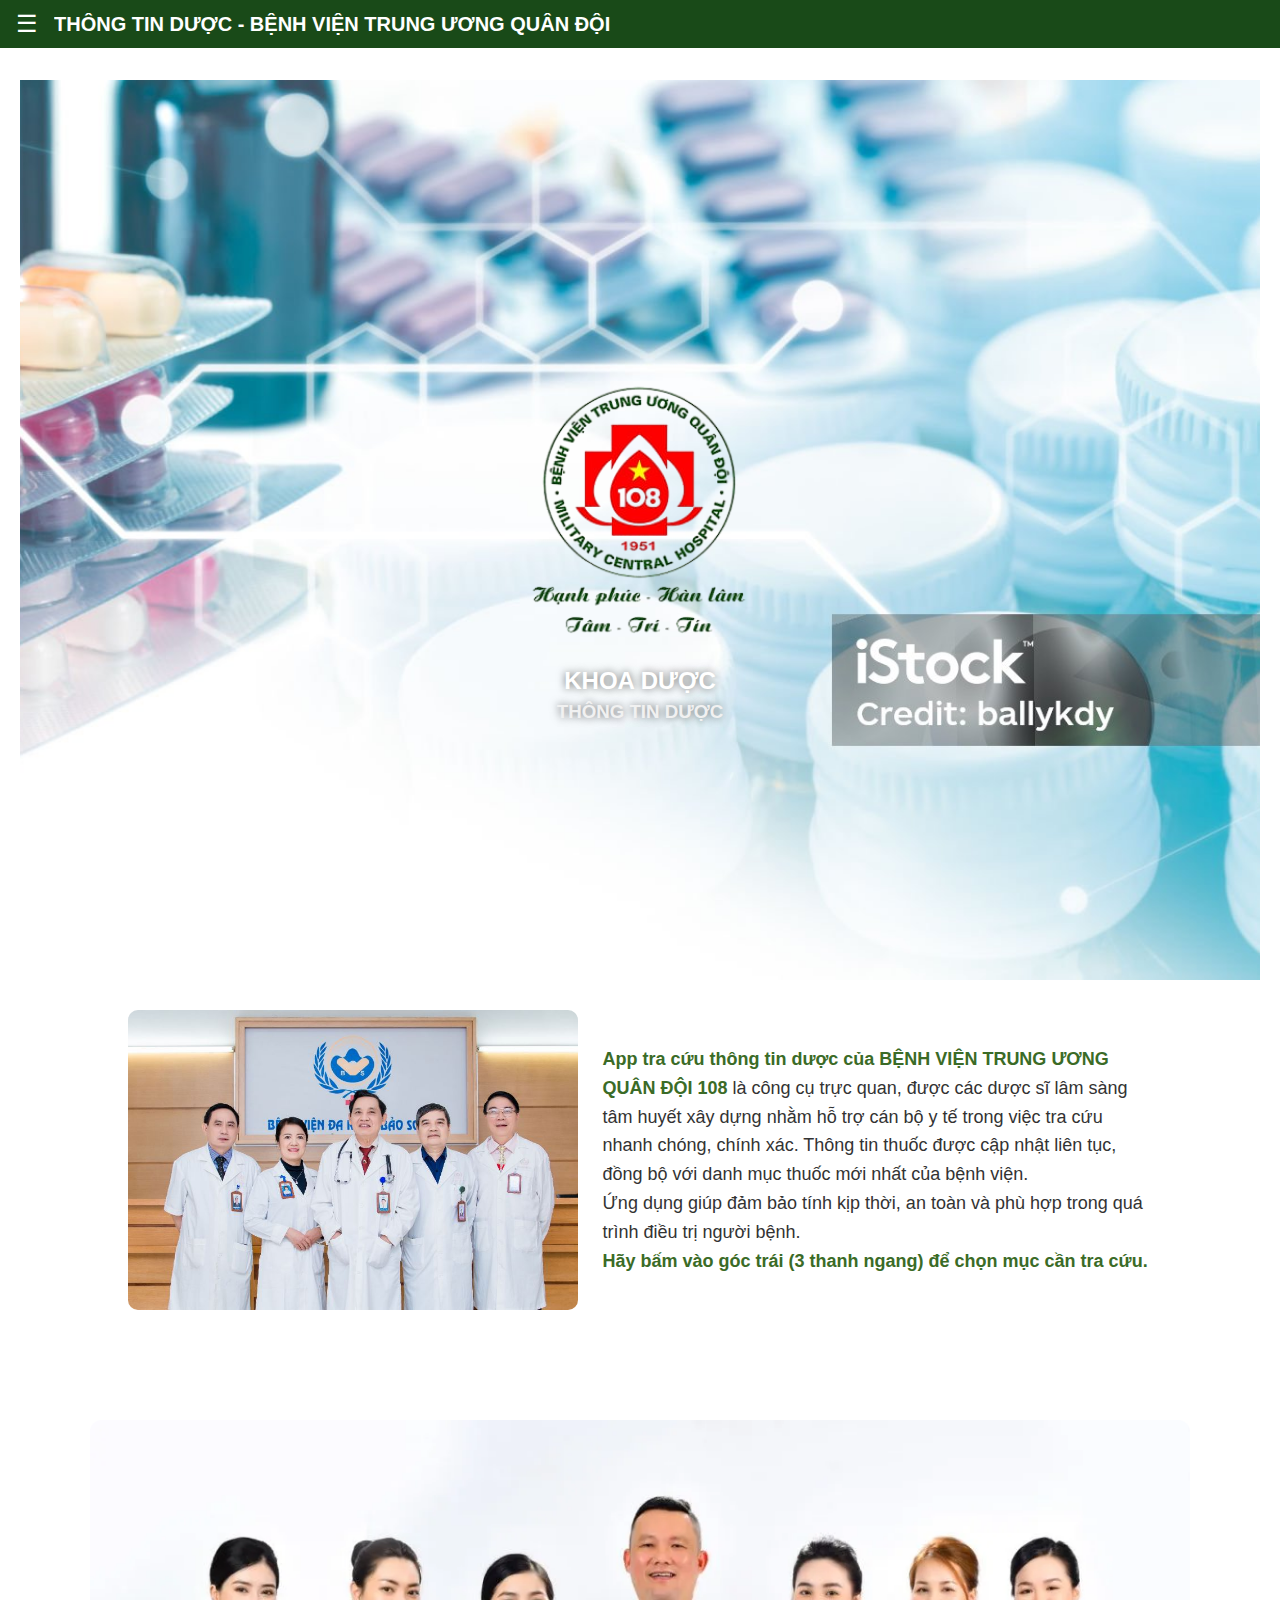
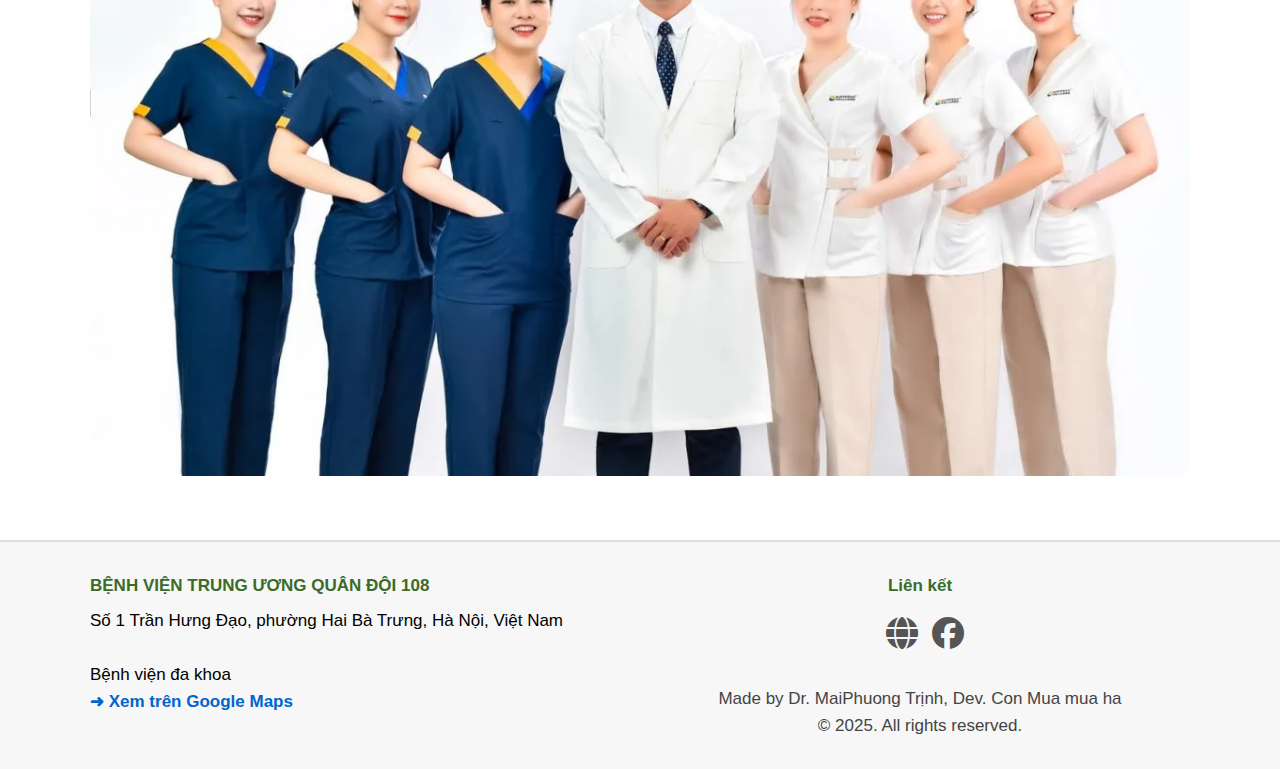
<file: index.html>
<!DOCTYPE html>
<html lang="vi">
  <head>
    <meta charset="UTF-8" />
    <meta name="viewport" content="width=device-width, initial-scale=1.0" />
    <title>THÔNG TIN DƯỢC - BỆNH VIỆN ĐA KHOA XANH PÔN</title>
    <link
      rel="stylesheet"
      href="https://cdnjs.cloudflare.com/ajax/libs/font-awesome/6.5.0/css/all.min.css"
    />

    <style>
      * {
        margin: 0;
        padding: 0;
        box-sizing: border-box;
        font-family: Arial, sans-serif;
      }

      #header-container {
        width: 100%;
      }

      /* MAIN CONTENT */
      main {
        padding: 80px 20px 40px;
        text-align: center;
      }

      main img.logo {
        width: 260px;
        max-width: 80%;
        height: auto;
        margin-bottom: 10px;
      }

      .hero {
        width: 100%;
        height: 100vh; 
        background: url("your-background.jpg") center/cover no-repeat;

        display: flex;
        flex-direction: column;
        align-items: center;
        justify-content: center;

        padding-top: 80px;
        color: white; 
        text-shadow: 0 0 8px rgba(0, 0, 0, 0.6);
      }

      .hero h2 {
        color: #ffffff;
      }

      .hero h3 {
        color: #f1f1f1;
      }

      main h2 {
        color: #001c55;
        margin-top: 12px;
      }

      main h3 {
        color: #3b6b27;
        margin-top: 6px;
        margin-bottom: 40px;
      }

      /* GIỚI THIỆU (HÌNH 1) */
      .intro-section {
        max-width: 1100px;
        margin: 30px auto;
        display: flex;
        flex-wrap: wrap;
        gap: 25px;
        align-items: center;
        justify-content: center;
      }

      .intro-section img {
        width: 450px;
        max-width: 100%;
        border-radius: 10px;
      }

      .intro-text {
        max-width: 550px;
        text-align: left;
        font-size: 18px;
        line-height: 1.6;
        color: #333;
      }

      .intro-text b {
        color: #3b6b27;
      }

      /* FOOTER 2 CỘT  */
      footer {
        margin-top: 60px;
        padding: 30px 20px;
        background: #f7f7f7;
        border-top: 2px solid #ddd;
      }

      .footer-container {
        max-width: 1100px;
        margin: 0 auto;
        display: flex;
        flex-wrap: wrap;
        justify-content: space-between;
        gap: 20px;
      }

      .footer-box {
        flex: 1;
        min-width: 280px;
        font-size: 17px;
        line-height: 1.6;
      }

      .footer-box h4 {
        color: #3b6b27;
        margin-bottom: 8px;
      }

      .footer-icons {
        margin-top: 10px;
      }

      .footer-icons a {
        display: inline-block;
        margin-left: 10px;
        font-size: 32px;
        color: #555;
        text-decoration: none;
      }

      .copyright {
        text-align: center;
        margin-top: 25px;
        color: #444;
      }

      /* ẢNH TỰ ĐỘNG*/
      .auto-image-section {
        max-width: 1100px;
        margin: 40px auto;
        text-align: center;
      }

      .auto-image-section img {
        width: 100%;
        max-width: 1100px;
        border-radius: 12px;
        object-fit: cover;
      }
    </style>
  </head>

  <body>
    <!-- HEADER -->
    <div id="header-container"></div>

    <!-- MAIN CONTENT -->
    <main id="mainContent">
      <section class="hero">
        <img class="logo" src="logo.jpg" alt="Logo Bệnh viện Xanh Pôn" />
        <h2>KHOA DƯỢC</h2>
        <h3>THÔNG TIN DƯỢC</h3>
        
      </section>

      <!-- GIỚI THIỆU  -->
      <div class="intro-section">
        <img src="intro.jpg" alt="Ảnh giới thiệu" />

        <div class="intro-text">
          <p>
            <b
              >App tra cứu thông tin dược của BỆNH VIỆN TRUNG ƯƠNG QUÂN ĐỘI
              108</b
            >
            là công cụ trực quan, được các dược sĩ lâm sàng tâm huyết xây dựng
            nhằm hỗ trợ cán bộ y tế trong việc tra cứu nhanh chóng, chính xác.
            Thông tin thuốc được cập nhật liên tục, đồng bộ với danh mục thuốc
            mới nhất của bệnh viện.
          </p>
          <p>
            Ứng dụng giúp đảm bảo tính kịp thời, an toàn và phù hợp trong quá
            trình điều trị người bệnh.
          </p>
          <p>
            <b>Hãy bấm vào góc trái (3 thanh ngang) để chọn mục cần tra cứu.</b>
          </p>
        </div>
      </div>
    </main>
    <!-- ẢNH CHUYỂN TỰ ĐỘNG -->
    <div class="auto-image-section">
      <img id="autoImage" src="slide1.jpg" alt="Ảnh tự động" />
    </div>

    <!-- FOOTER -->
    <footer>
      <div class="footer-container">
        <!-- LEFT: Địa chỉ + Google Maps -->
        <div class="footer-box">
          <h4>BỆNH VIỆN TRUNG ƯƠNG QUÂN ĐỘI 108</h4>
          <p>
            Số 1 Trần Hưng Đạo, phường Hai Bà Trưng, Hà Nội, Việt Nam
            <br /><br />
            Bệnh viện đa khoa
          </p>
          <a
            href="https://www.google.com/maps/place/B%E1%BB%87nh+vi%E1%BB%87n+Trung+%C6%B0%C6%A1ng+Qu%C3%A2n+%C4%91%E1%BB%99i+108/@21.0182483,105.8603511,17z/data=!3m1!4b1!4m6!3m5!1s0x3135abee2cabbe6f:0xa87d18d26d9dc536!8m2!3d21.0182483!4d105.8603511!16s%2Fm%2F02vtpcy?entry=ttu&g_ep=EgoyMDI1MTExMi4wIKXMDSoASAFQAw%3D%3D"
            target="_blank"
            style="color: #0066cc; font-weight: bold; text-decoration: none"
          >
            ➜ Xem trên Google Maps
          </a>
        </div>

        <!-- RIGHT: Link website + Facebook -->
        <div class="footer-box" style="text-align: center">
          <h4>Liên kết</h4>

          <div class="footer-icons">
            <a href="https://www.benhvien108.vn/home.htm" target="_blank">
              <i class="fa-solid fa-globe"></i>
            </a>

            <a href="https://www.facebook.com/Benhvientwqd108/?ref=embed_page#" target="_blank">
              <i class="fa-brands fa-facebook"></i>
            </a>
          </div>

          <div class="copyright">
            Made by Dr. MaiPhuong Trịnh, Dev. Con Mua mua ha
            <br />
            © 2025. All rights reserved.
          </div>
        </div>
      </div>
    </footer>

    <script>
      // Load header.html
      fetch("header.html")
        .then((res) => res.text())
        .then((html) => {
          document.getElementById("header-container").innerHTML = html;
          initHeader();
        });

      function initHeader() {
        const menuBtn = document.querySelector(".menu-btn");
        const closeBtn = document.querySelector(".close-btn");
        const sideMenu = document.getElementById("sideMenu");
        const overlay = document.getElementById("overlay");

        if (!menuBtn) return;

        menuBtn.onclick = () => {
          sideMenu.classList.add("active");
          overlay.classList.add("active");
        };

        const closeMenu = () => {
          sideMenu.classList.remove("active");
          overlay.classList.remove("active");
        };

        closeBtn.onclick = closeMenu;
        overlay.onclick = closeMenu;
      }
    </script>

    <script>
      const images = ["slide1.jpg", "slide2.jpg", "slide3.jpg", "slide4.jpg"];

      let index = 0;
      const imgElement = document.getElementById("autoImage");

      setInterval(() => {
        index = (index + 1) % images.length;
        imgElement.src = images[index];
      }, 5000); 
    </script>
  </body>
</html>
</file>
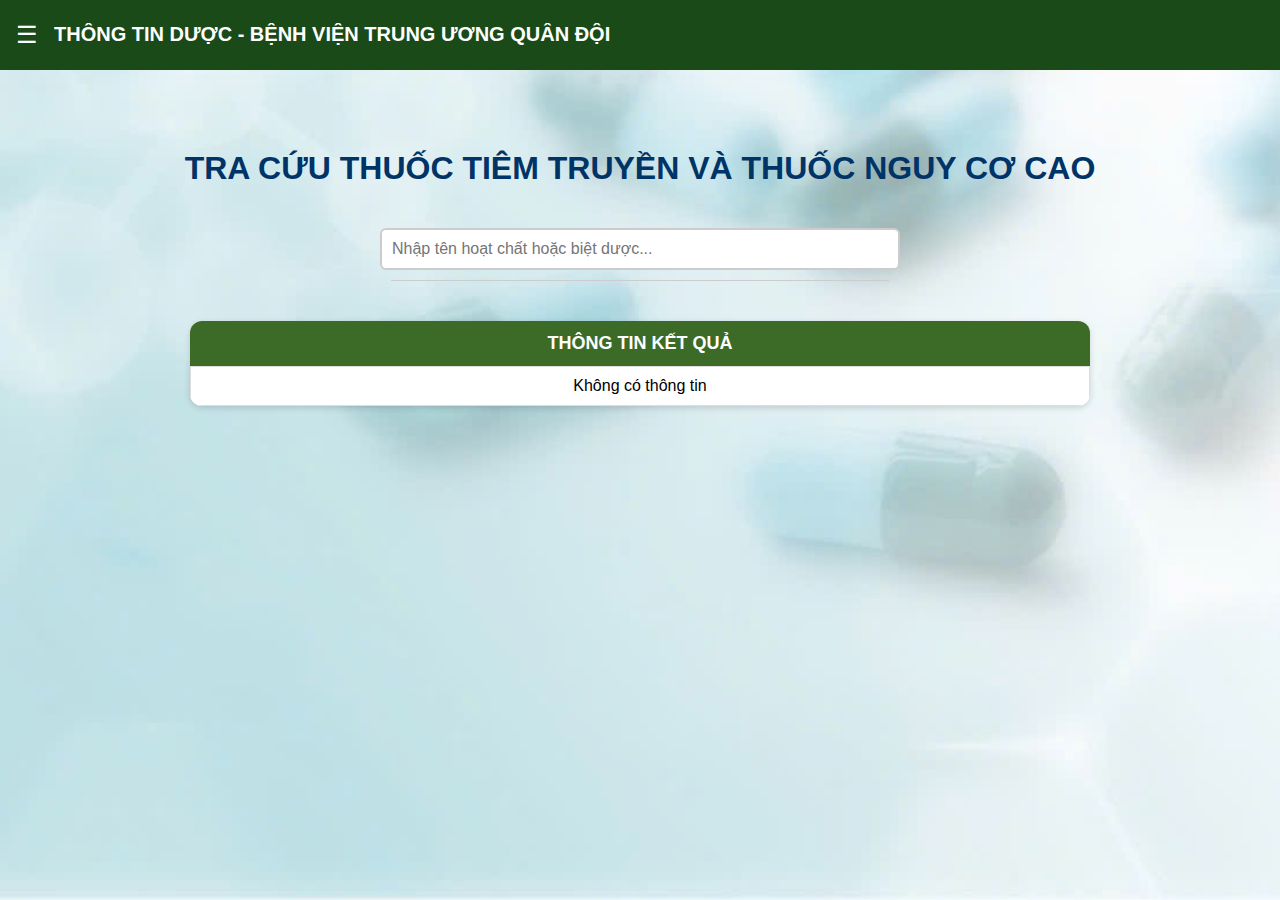
<file: tracuu-tiem-truyen.html>
<!DOCTYPE html>
<html lang="vi">
  <head>
    <meta charset="UTF-8" />
    <meta name="viewport" content="width=device-width, initial-scale=1.0" />
    <title>Tra cứu thuốc tiêm truyền</title>

    <style>
      body {
        font-family: Arial, sans-serif;
        background: url("bg.jpg") no-repeat center center fixed;
        background-size: cover;
        margin: 0;
        text-align: center;
        padding-top: 70px;
        padding-left: 20px;
        padding-right: 20px;
        padding-bottom: 60px;
      }

      .page-title {
        color: #003366;
        margin-top: 80px;
      }

      #search {
        margin-top: 20px;
        margin-bottom: 10px;
      }

      input {
        width: 40%;
        padding: 10px;
        border: 2px solid #ccc;
        border-radius: 6px;
        font-size: 16px;
      }

      .suggestions {
        width: 40%;
        margin: 0 auto;
        border: 1px solid #ccc;
        border-top: none;
        background: white;
        border-radius: 0 0 6px 6px;
        max-height: 200px;
        overflow-y: auto;
        text-align: left;
        position: relative;
        z-index: 999;
      }

      .suggestions div {
        padding: 10px;
        cursor: pointer;
      }

      .suggestions div:hover {
        background: #e6f0ff;
      }

      .result {
        margin: 40px auto;
        max-width: 900px;
        background: white;
        border-radius: 12px;
        box-shadow: 0 2px 6px rgba(0, 0, 0, 0.15);
        overflow: hidden;
      }

      .section-title {
        background: #3b6b27;
        color: white;
        padding: 12px;
        font-weight: bold;
        text-align: center;
        font-size: 18px;
      }

      table {
        width: 100%;
        border-collapse: collapse;
      }

      th,
      td {
        border: 1px solid #ddd;
        padding: 10px;
        text-align: left;
      }

      th {
        background: #cfe7ff;
        color: #001c55;
        width: 35%;
      }

      .row-blue {
        background: #cfe7ff;
        font-weight: bold;
        text-align: left;
      }

      img {
        max-width: 150px;
        margin: 10px 0;
      }

      a {
        color: #0066cc;
      }
    </style>
  </head>
  <body>
    <!-- HEADER SẼ LOAD TỪ header.html -->
    <div id="header-container"></div>

    <h1 class="page-title">TRA CỨU THUỐC TIÊM TRUYỀN VÀ THUỐC NGUY CƠ CAO</h1>

    <input
      type="text"
      id="search"
      placeholder="Nhập tên hoạt chất hoặc biệt dược..."
    />
    <div id="suggestions" class="suggestions"></div>

    <div class="result" id="result">
      <div class="section-title">THÔNG TIN KẾT QUẢ</div>
      <table id="info-table">
        <tr>
          <td colspan="2" style="text-align: center">Không có thông tin</td>
        </tr>
      </table>
    </div>

    <script>
      let data = [];
      const input = document.getElementById("search");
      const suggestions = document.getElementById("suggestions");
      const infoTable = document.getElementById("info-table");

      // TẢI DỮ LIỆU THUỐC
      fetch("data/thuoc-tiemtruyen.json")
        .then((res) => res.json())
        .then((json) => {
          data = json;
        });

      // GỢI Ý THEO CHỮ CÁI ĐẦU
      input.addEventListener("input", () => {
        const value = input.value.trim().toLowerCase();
        suggestions.innerHTML = "";

        if (value.length > 0) {
          const filtered = data
            .filter((item) => item.ten.toLowerCase().startsWith(value))
            .slice(0, 10);

          filtered.forEach((item) => {
            const div = document.createElement("div");
            div.textContent = item.ten;
            div.onclick = () => showDrugInfo(item);
            suggestions.appendChild(div);
          });
        }
      });

      function formatText(text) {
        if (!text) return "";
        return text.replace(/\/\//g, "<br>");
      }

      // HIỂN THỊ THÔNG TIN THUỐC
      function formatText(text) {
        if (!text) return "";
        return text.replace(/\/\//g, "<br>");
      }

      function showDrugInfo(item) {
        input.value = item.ten;
        suggestions.innerHTML = "";

        infoTable.innerHTML = `
    ${
      item.ten || item.biet_duoc || item.dang_bao_che || item.duong_tiem
        ? `
      <tr class="row-blue"><td colspan="2"><strong>ĐẶC ĐIỂM CHUNG CỦA THUỐC</strong></td></tr>
      ${
        item.ten
          ? `<tr><th>Hoạt chất</th><td>${formatText(item.ten)}</td></tr>`
          : ""
      }
      ${
        item.biet_duoc
          ? `<tr><th>Biệt dược</th><td>${formatText(item.biet_duoc)}</td></tr>`
          : ""
      }
      ${
        item.dang_bao_che
          ? `<tr><th>Dạng bào chế</th><td>${formatText(
              item.dang_bao_che
            )}</td></tr>`
          : ""
      }
      ${
        item.duong_tiem
          ? `<tr><th>Đường tiêm</th><td>${formatText(
              item.duong_tiem
            )}</td></tr>`
          : ""
      }
    `
        : ""
    }

    ${
      item.toc_do || item.luu_y
        ? `
      <tr class="row-blue"><td colspan="2"><strong>LƯU Ý VỀ TIÊM, TRUYỀN TĨNH MẠCH</strong></td></tr>
      ${
        item.toc_do
          ? `<tr><th>Tốc độ/Thời gian</th><td>${formatText(
              item.toc_do
            )}</td></tr>`
          : ""
      }
      ${
        item.luu_y
          ? `<tr><th>Lưu ý</th><td>${formatText(item.luu_y)}</td></tr>`
          : ""
      }
    `
        : ""
    }

    ${
      item.dung_moi_hoan_nguyen || item.cach_hoan_nguyen
        ? `
      <tr class="row-blue"><td colspan="2"><strong>CÁCH HOÀN NGUYÊN</strong></td></tr>
      ${
        item.dung_moi_hoan_nguyen
          ? `<tr><th>Dung môi hoàn nguyên</th><td>${formatText(
              item.dung_moi_hoan_nguyen
            )}</td></tr>`
          : ""
      }
      ${
        item.cach_hoan_nguyen
          ? `<tr><th>Cách hoàn nguyên</th><td>${formatText(
              item.cach_hoan_nguyen
            )}</td></tr>`
          : ""
      }
    `
        : ""
    }

    ${
      item.dung_moi_pha_loang || item.nong_do_kien_nghi
        ? `
      <tr class="row-blue"><td colspan="2"><strong>CÁCH PHA LOÃNG</strong></td></tr>
      ${
        item.dung_moi_pha_loang
          ? `<tr><th>Dung môi pha loãng</th><td>${formatText(
              item.dung_moi_pha_loang
            )}</td></tr>`
          : ""
      }
      ${
        item.nong_do_khuyen_nghi
          ? `<tr><th>Nồng độ khuyến nghị</th><td>${formatText(
              item.nong_do_khuyen_nghi
            )}</td></tr>`
          : ""
      }
    `
        : ""
    }

    ${
      item.tuong_ky
        ? `
      <tr class="row-blue"><td colspan="2"><strong>TƯƠNG HỢP - TƯƠNG KỊ</strong></td></tr>
      <tr><th>Tương kỵ</th><td>${formatText(item.tuong_ky)}</td></tr>
    `
        : ""
    }

    ${
      item.tai_lieu || item.hinh_anh
        ? `
      <tr class="row-blue"><td colspan="2"><strong>TÀI LIỆU THAM KHẢO</strong></td></tr>
      ${
        item.tai_lieu
          ? `<tr><th>Tham khảo</th><td><a href="${formatText(
              item.tai_lieu
            )}" target="_blank">Xem chi tiết</a></td></tr>`
          : ""
      }
      ${
        item.hinh_anh
          ? `<tr><th>Hình ảnh</th><td><img src="${formatText(
              item.hinh_anh
            )}" alt="Hình thuốc"></td></tr>`
          : ""
      }
    `
        : ""
    }
  `;
      }

      // ẨN GỢI Ý KHI CLICK RA NGOÀI
      document.addEventListener("click", (e) => {
        if (!suggestions.contains(e.target) && e.target !== input) {
          suggestions.innerHTML = "";
        }
      });
    </script>

    <!-- LOAD HEADER -->
    <script>
      fetch("header.html")
        .then((res) => res.text())
        .then((html) => {
          document.getElementById("header-container").innerHTML = html;
          initHeader();
        });

      function initHeader() {
        const menuBtn = document.querySelector(".menu-btn");
        const closeBtn = document.querySelector(".close-btn");
        const sideMenu = document.getElementById("sideMenu");
        const overlay = document.getElementById("overlay");

        if (!menuBtn) return;

        menuBtn.onclick = () => {
          sideMenu.classList.add("active");
          overlay.classList.add("active");
        };

        const closeMenu = () => {
          sideMenu.classList.remove("active");
          overlay.classList.remove("active");
        };

        closeBtn.onclick = closeMenu;
        overlay.onclick = closeMenu;
      }
    </script>
  </body>
</html>
</file>
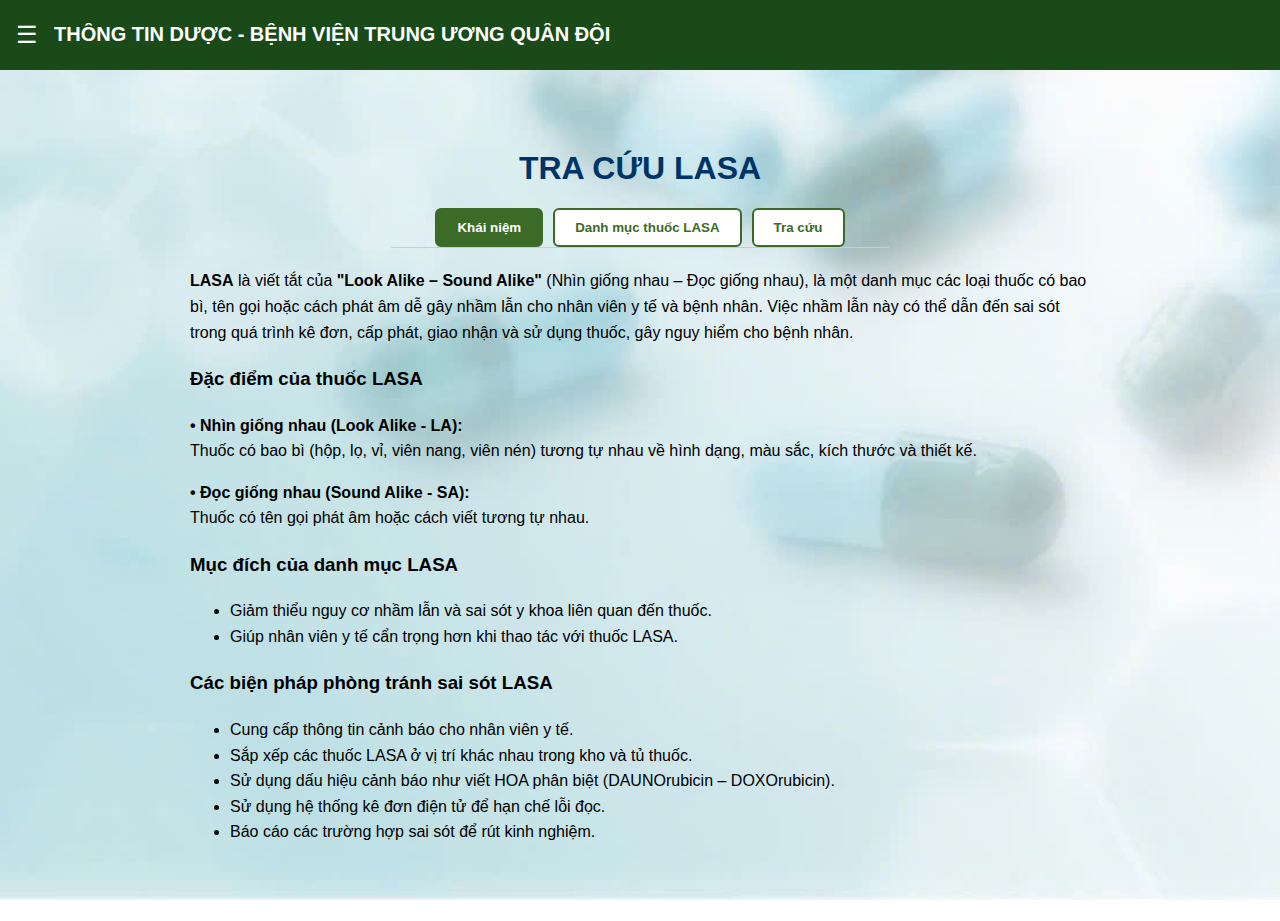
<file: tracuu_lasa.html>
<!DOCTYPE html>
<html lang="vi">
  <head>
    <meta charset="UTF-8" />
    <meta name="viewport" content="width=device-width, initial-scale=1.0" />
    <title>Tra cứu LASA</title>
    <link rel="icon" type="image/png" href="logoA.jpg" />

    <style>
      body {
        font-family: Arial, sans-serif;
        background: url("bg.jpg") no-repeat center center fixed;
        background-size: cover;
        margin: 0;
        text-align: center;
        padding-top: 70px;
        padding-left: 20px;
        padding-right: 20px;
        padding-bottom: 60px;
      }

      .page-title {
        color: #003366;
        margin-top: 80px;
      }

      /* TAB BUTTONS */
      .tabs {
        margin-top: 20px;
        display: flex;
        justify-content: center;
        gap: 10px;
      }

      .tab-btn {
        padding: 10px 20px;
        border-radius: 6px;
        border: 2px solid #3b6b27;
        background: white;
        color: #3b6b27;
        cursor: pointer;
        font-weight: bold;
        transition: 0.2s;
      }

      .tab-btn.active {
        background: #3b6b27;
        color: white;
      }

      /* SEARCH */
      #search {
        margin-top: 20px;
        margin-bottom: 10px;
        display: block;
        margin-left: auto;
        margin-right: auto;
      }

      input {
        width: 40%;
        padding: 10px;
        border: 2px solid #ccc;
        border-radius: 6px;
        font-size: 16px;
      }

      .suggestions {
        width: 40%;
        margin: 0 auto;
        border: 1px solid #ccc;
        border-top: none;
        background: white;
        border-radius: 0 0 6px 6px;
        max-height: 200px;
        overflow-y: auto;
        text-align: left;
        position: relative;
        z-index: 999;
      }

      .suggestions div {
        padding: 10px;
        cursor: pointer;
      }

      .suggestions div:hover {
        background: #e6f0ff;
      }

      /* RESULT CARD */
      .result {
        margin: 40px auto;
        max-width: 1400px;
        background: white;
        border-radius: 12px;
        box-shadow: 0 2px 6px rgba(0, 0, 0, 0.15);
        overflow: hidden;
      }

      .section-title {
        background: #3b6b27;
        color: white;
        padding: 12px;
        font-weight: bold;
        text-align: center;
        font-size: 18px;
      }
      /* ===== FIX TABLE MOBILE ===== */

      /* Cho phép cuộn ngang */
      .table-wrapper {
        width: 100%;
        overflow-x: auto;
      }

      /* Không cho bảng bị bóp trên mobile */
      table {
        min-width: 900px;
      }

      /* Bảo vệ ô bảng */
      td,
      th {
        overflow: hidden;
        vertical-align: top;
      }

      /* Mobile */
      @media (max-width: 768px) {
        table {
          min-width: 700px;
        }

        table img {
          max-width: 90px;
          height: auto;
          display: block;
          margin: 0 auto;
        }
      }

      table {
        width: 100%;
        border-collapse: collapse;
        table-layout: fixed;
      }

      th,
      td {
        border: 1px solid #ddd;
        padding: 10px;
        text-align: left;
        word-wrap: break-word;
        word-break: break-word;
      }

      th {
        background: #cfe7ff;
        color: #001c55;
        width: 35%;
      }

      .row-blue {
        background: #cfe7ff;
        font-weight: bold;
        text-align: left;
      }

      iframe {
        width: 100%;
        height: 700px;
        border: none;
        margin-top: 20px;
      }
    </style>
  </head>

  <body>
    <!-- HEADER -->
    <div id="header-container"></div>

    <h1 class="page-title">TRA CỨU LASA</h1>

    <!-- TAB BUTTONS -->
    <div class="tabs">
      <button class="tab-btn active" id="btn-khainiem">Khái niệm</button>
      <button class="tab-btn" id="btn-danhsach">Danh mục thuốc LASA</button>
      <button class="tab-btn" id="btn-tracuu">Tra cứu</button>
    </div>

    <!-- SEARCH -->
    <input
      type="text"
      id="search"
      placeholder="Nhập tên hoạt chất hoặc biệt dược..."
      style="display: none"
    />
    <div id="suggestions" class="suggestions"></div>

    <!-- CONTENT AREA -->
    <div id="content-area" style="margin-top: 20px">
      <!-- Mặc định: Khái niệm -->
      <div
        style="
          text-align: left;
          max-width: 900px;
          margin: 0 auto;
          line-height: 1.6;
        "
      >
        <p>
          <b>LASA</b> là viết tắt của <b>"Look Alike – Sound Alike"</b> (Nhìn
          giống nhau – Đọc giống nhau), là một danh mục các loại thuốc có bao
          bì, tên gọi hoặc cách phát âm dễ gây nhầm lẫn cho nhân viên y tế và
          bệnh nhân. Việc nhầm lẫn này có thể dẫn đến sai sót trong quá trình kê
          đơn, cấp phát, giao nhận và sử dụng thuốc, gây nguy hiểm cho bệnh
          nhân.
        </p>

        <h3>Đặc điểm của thuốc LASA</h3>

        <p>
          <b>• Nhìn giống nhau (Look Alike - LA):</b><br />
          Thuốc có bao bì (hộp, lọ, vỉ, viên nang, viên nén) tương tự nhau về
          hình dạng, màu sắc, kích thước và thiết kế.
        </p>

        <p>
          <b>• Đọc giống nhau (Sound Alike - SA):</b><br />
          Thuốc có tên gọi phát âm hoặc cách viết tương tự nhau.
        </p>

        <h3>Mục đích của danh mục LASA</h3>
        <ul>
          <li>
            Giảm thiểu nguy cơ nhầm lẫn và sai sót y khoa liên quan đến thuốc.
          </li>
          <li>
            Giúp nhân viên y tế cẩn trọng hơn khi thao tác với thuốc LASA.
          </li>
        </ul>

        <h3>Các biện pháp phòng tránh sai sót LASA</h3>
        <ul>
          <li>Cung cấp thông tin cảnh báo cho nhân viên y tế.</li>
          <li>
            Sắp xếp các thuốc LASA ở vị trí khác nhau trong kho và tủ thuốc.
          </li>
          <li>
            Sử dụng dấu hiệu cảnh báo như viết HOA phân biệt (DAUNOrubicin –
            DOXOrubicin).
          </li>
          <li>Sử dụng hệ thống kê đơn điện tử để hạn chế lỗi đọc.</li>
          <li>Báo cáo các trường hợp sai sót để rút kinh nghiệm.</li>
        </ul>
      </div>
    </div>

    <!-- RESULT BOX -->
    <div class="result" id="result" style="display: none">
      <div class="section-title">THÔNG TIN KẾT QUẢ</div>

      <div class="table-wrapper">
        <table id="info-table">
          <tr>
            <td colspan="2" style="text-align: center">Không có thông tin</td>
          </tr>
        </table>
      </div>
    </div>

    <script>
      /* LOAD HEADER */
      fetch("header.html")
        .then((res) => res.text())
        .then((html) => {
          document.getElementById("header-container").innerHTML = html;
          initHeader();
        });

      function initHeader() {
        const menuBtn = document.querySelector(".menu-btn");
        const closeBtn = document.querySelector(".close-btn");
        const sideMenu = document.getElementById("sideMenu");
        const overlay = document.getElementById("overlay");

        if (!menuBtn) return;

        menuBtn.onclick = () => {
          sideMenu.classList.add("active");
          overlay.classList.add("active");
        };
        const closeMenu = () => {
          sideMenu.classList.remove("active");
          overlay.classList.remove("active");
        };
        closeBtn.onclick = closeMenu;
        overlay.onclick = closeMenu;
      }

      /* TAB SWITCHING */
      const btnKhaiNiem = document.getElementById("btn-khainiem");
      const btnDanhSach = document.getElementById("btn-danhsach");
      const btnTraCuu = document.getElementById("btn-tracuu");

      const searchInput = document.getElementById("search");
      const contentArea = document.getElementById("content-area");
      const resultBox = document.getElementById("result");

      function resetTabs() {
        document
          .querySelectorAll(".tab-btn")
          .forEach((btn) => btn.classList.remove("active"));
      }

      btnKhaiNiem.onclick = () => {
        resetTabs();
        btnKhaiNiem.classList.add("active");

        searchInput.style.display = "none";
        resultBox.style.display = "none";

        contentArea.innerHTML = `
      <div style="text-align:left; max-width:900px; margin:0 auto; line-height:1.6;">
        <p><b>LASA</b> là viết tắt của <b>"Look Alike – Sound Alike"</b> (Nhìn giống nhau – Đọc giống nhau), 
        là một danh mục các loại thuốc có bao bì, tên gọi hoặc cách phát âm dễ gây nhầm lẫn cho nhân viên y tế 
        và bệnh nhân. Việc nhầm lẫn này có thể dẫn đến sai sót trong quá trình kê đơn, cấp phát, giao nhận và sử dụng thuốc, 
        gây nguy hiểm cho bệnh nhân.</p>

        <h3>Đặc điểm của thuốc LASA</h3>

        <p><b>• Nhìn giống nhau (Look Alike - LA):</b><br>
        Thuốc có bao bì (hộp, lọ, vỉ, viên nang, viên nén) tương tự nhau về hình dạng, màu sắc, kích thước và thiết kế.</p>

        <p><b>• Đọc giống nhau (Sound Alike - SA):</b><br>
        Thuốc có tên gọi phát âm hoặc cách viết tương tự nhau.</p>

        <h3>Mục đích của danh mục LASA</h3>
        <ul>
          <li>Giảm thiểu nguy cơ nhầm lẫn và sai sót y khoa liên quan đến thuốc.</li>
          <li>Giúp nhân viên y tế cẩn trọng hơn khi thao tác với thuốc LASA.</li>
        </ul>

        <h3>Các biện pháp phòng tránh sai sót LASA</h3>
        <ul>
          <li>Cung cấp thông tin cảnh báo cho nhân viên y tế.</li>
          <li>Sắp xếp các thuốc LASA ở vị trí khác nhau trong kho và tủ thuốc.</li>
          <li>Sử dụng dấu hiệu cảnh báo như viết HOA phân biệt (DAUNOrubicin – DOXOrubicin).</li>
          <li>Sử dụng hệ thống kê đơn điện tử để hạn chế lỗi đọc.</li>
          <li>Báo cáo các trường hợp sai sót để rút kinh nghiệm.</li>
        </ul>
      </div>
      `;
      };

      btnDanhSach.onclick = () => {
        resetTabs();
        btnDanhSach.classList.add("active");

        searchInput.style.display = "none";
        resultBox.style.display = "none";

        contentArea.innerHTML = `
        <iframe 
        src="https://drive.google.com/file/d/1KzHUw9le-bbC-LcODwNETkbdx3wQWek8/preview" 
        width="100%" 
        height="700px" 
        style="border:none;">
        </iframe>

      `;
      };

      btnTraCuu.onclick = () => {
        resetTabs();
        btnTraCuu.classList.add("active");

        searchInput.style.display = "block";
        resultBox.style.display = "block";

        contentArea.innerHTML = "";
      };

      /* LOAD DATA */
      let data = [];
      const suggestions = document.getElementById("suggestions");
      const infoTable = document.getElementById("info-table");

      // Tải file LASA
      //let data = [];

      const SHEET_ID = "1Y1vaMPKL8eW37Zp4LEDqeL5d9Fg_gUUhB01uX9aFZkM";

      const GROUPS_URL = `https://opensheet.elk.sh/1Y1vaMPKL8eW37Zp4LEDqeL5d9Fg_gUUhB01uX9aFZkM/GroupsLASA`;
      const DRUGS_URL = `https://opensheet.elk.sh/1Y1vaMPKL8eW37Zp4LEDqeL5d9Fg_gUUhB01uX9aFZkM/DrugsLASA`;

      Promise.all([
        fetch(GROUPS_URL).then((r) => r.json()),
        fetch(DRUGS_URL).then((r) => r.json()),
      ]).then(([groups, drugs]) => {
        data = groups.map((g) => ({
          group_id: g.group_id,
          phanloai: Number(g.phanloai),
          phanloai_text: g.phanloai_text,
          giong_nhau: g.giong_nhau,
          thuoc: drugs.filter((d) => d.group_id === g.group_id),
        }));

        console.log("LASA DATA READY", data);
      });

      // Gợi ý theo từng thuốc trong tất cả nhóm
      searchInput.addEventListener("input", () => {
        const value = searchInput.value.trim().toLowerCase();
        suggestions.innerHTML = "";
        if (!value) return;

        // Tạo danh sách tất cả thuốc (gồm group_id)
        let allDrugs = [];
        data.forEach((g) => {
          g.thuoc.forEach((t) => {
            allDrugs.push({
              ten: t.ten,
              group_id: g.group_id,
            });
          });
        });

        const filtered = allDrugs
          .filter((item) => item.ten.toLowerCase().includes(value))
          .slice(0, 10);

        filtered.forEach((item) => {
          const div = document.createElement("div");
          div.textContent = item.ten;
          div.onclick = () => showDrugInfo(item.ten);
          suggestions.appendChild(div);
        });
      });

      // Map màu phân loại
      const colorMap = {
        1: "#2e7d32", // xanh lá
        2: "#ff9800", // cam
        3: "#8e24aa", // tím
        4: "#1976d2", // xanh dương
      };

      // Hàm đổi màu chữ
      function formatColor(text) {
        const colorMap = {
          ĐỎ: "red",
          "XANH DƯƠNG": "blue",
          "XANH DA TRỜI": "skyblue",
          "XANH LÁ": "green",
          "XANH CÂY ĐẬM": "darkgreen",
          CAM: "orange",
          VÀNG: "gold",
          HỒNG: "pink",
          TÍM: "purple",
          NÂU: "brown",
          ĐEN: "black",
          TRẮNG: "gray",
        };

        let result = text;

        for (let key in colorMap) {
          const regex = new RegExp(key, "gi");
          result = result.replace(
            regex,
            `<b style="color:${colorMap[key]}; font-weight:bold;">${key}</b>`
          );
        }

        return result;
      }

      // Hàm hiển thị bảng LASA
      function showDrugInfo(selectedName) {
        searchInput.value = selectedName;
        suggestions.innerHTML = "";

        const group = data.find((g) =>
          g.thuoc.some(
            (t) => t.ten.toLowerCase() === selectedName.toLowerCase()
          )
        );

        if (!group) {
          infoTable.innerHTML = `<tr><td colspan="10" style="text-align:center;">Không tìm thấy thông tin</td></tr>`;
          return;
        }

        const color = colorMap[group.phanloai];

        let html = `
<tr class="row-blue">
  <td colspan="${group.thuoc.length + 1}" 
    style="color:${color}; font-weight:bold; text-align:center;">
    ${group.phanloai_text}
  </td>
</tr>

<tr>
  <th></th>
  ${group.thuoc.map((t) => `<th>${t.ten}</th>`).join("")}
</tr>

<tr>
  <th>Tên, hoạt chất, hàm lượng</th>
  ${group.thuoc
    .map(
      (t) => `
      <td>
        ${t.ten}<br>
        (${t.hoatchat})<br>
        <b style="color:red">${t.hamluong}</b>
      </td>
    `
    )
    .join("")}
</tr>

<tr>
  <th>Nhóm thuốc</th>
  ${group.thuoc.map((t) => `<td>${t.nhom}</td>`).join("")}
</tr>

<tr>
  <th>Dạng bào chế</th>
  ${group.thuoc
    .map((t) => `<td style="color:red">${t.dangbaoche}</td>`)
    .join("")}
</tr>

<tr>
  <th>Hình ảnh</th>
  ${group.thuoc
    .map(
      (t) => `
      <td>
        ${
          t.hinhanh
            ? `<img src="${t.hinhanh}" style="width:150px; height:auto;">`
            : `<span style="color:#888">Không có ảnh</span>`
        }
      </td>
    `
    )
    .join("")}
</tr>

<!-- HÀNG GIỐNG NHAU -->
<tr>
  <th>Giống nhau</th>
  <td colspan="${group.thuoc.length}" style="text-align:left;">
    ${group.giong_nhau.replace(/\/\/+/g, "<br>")}
  </td>
</tr>

<!-- HÀNG KHÁC NHAU -->
<tr>
  <th>Khác nhau</th>
  ${group.thuoc
    .map(
      (t) =>
        `<td style="color:red; text-align:left;">
  ${formatColor(t.khacnhau).replace(/\/\/+/g, "<br>")}
</td>`
    )
    .join("")}
</tr>
`;

        infoTable.innerHTML = html;
      }

      // Ẩn gợi ý khi click ra ngoài
      document.addEventListener("click", (e) => {
        if (!suggestions.contains(e.target) && e.target !== searchInput)
          suggestions.innerHTML = "";
      });

      /////////////////////////////////

      function convertDriveLink(url) {
        if (!url) return "";

        // Nếu đã là link uc?id= thì giữ nguyên
        if (url.includes("drive.google.com/uc?id=")) {
          return url;
        }

        // Bắt FILE_ID từ link /file/d/FILE_ID
        const match = url.match(/\/d\/([^/]+)/);
        if (match && match[1]) {
          return `https://drive.google.com/uc?id=${match[1]}`;
        }

        return url; // fallback
      }
    </script>
  </body>
</html>
</file>
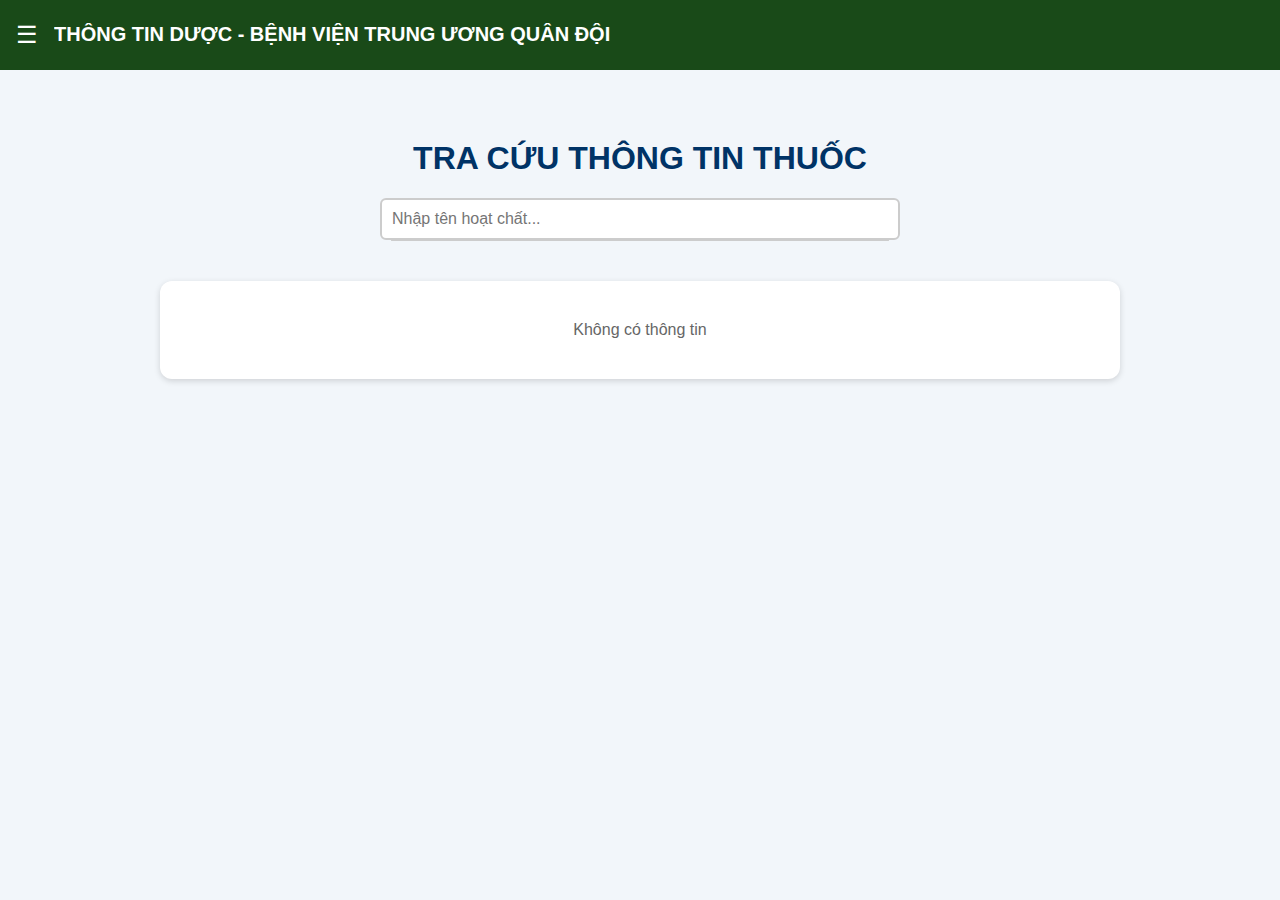
<file: tracuu_thuoc.html>
<!DOCTYPE html>
<html lang="vi">
  <head>
    <meta charset="UTF-8" />
    <meta name="viewport" content="width=device-width, initial-scale=1.0" />
    <title>Tra cứu thuốc</title>

    <style>
      body {
        font-family: Arial, sans-serif;
        background: #f2f6fa;
        margin: 0;
        padding: 80px 20px 60px;
        text-align: center;
      }

      .page-title {
        color: #003366;
        margin-top: 60px;
      }

      input {
        width: 40%;
        padding: 10px;
        border: 2px solid #ccc;
        border-radius: 6px;
        font-size: 16px;
      }

      .suggestions {
        width: 40%;
        margin: 0 auto;
        border: 1px solid #ccc;
        border-top: none;
        background: white;
        border-radius: 0 0 6px 6px;
        max-height: 200px;
        overflow-y: auto;
        text-align: left;
        position: relative;
        z-index: 999;
      }

      .suggestions div {
        padding: 10px;
        cursor: pointer;
      }

      .suggestions div:hover {
        background: #e6f0ff;
      }

      .result {
        margin: 40px auto;
        max-width: 900px;
        background: white;
        border-radius: 12px;
        box-shadow: 0 2px 6px rgba(0, 0, 0, 0.15);
        padding: 20px 30px;
      }

      .section-box {
        background: #ffffff;
        border-radius: 10px;
        margin-bottom: 25px;
        padding: 0;
        border: 1px solid #ddd;
        overflow: hidden;
      }

      .section-title {
        background: #cfe7ff;
        color: #001c55;
        padding: 12px;
        font-weight: bold;
        font-size: 18px;
        text-align: center;
      }

      .section-content {
        padding: 15px;
        font-size: 16px;
        text-align: left;
        white-space: pre-wrap;
      }
    </style>
  </head>

  <body>
    <!-- HEADER -->
    <div id="header-container"></div>

    <h1 class="page-title">TRA CỨU THÔNG TIN THUỐC</h1>

    <input type="text" id="search" placeholder="Nhập tên hoạt chất..." />
    <div id="suggestions" class="suggestions"></div>

    <div class="result" id="result">
      <div style="text-align:center; padding:20px; color:#666;">
        Không có thông tin
      </div>
    </div>

    <script>
      let data = [];
      const input = document.getElementById("search");
      const suggestions = document.getElementById("suggestions");
      const result = document.getElementById("result");

      fetch("data/thuoc-thongtin.json")
        .then((res) => res.json())
        .then((json) => (data = json));

      input.addEventListener("input", () => {
        const value = input.value.trim().toLowerCase();
        suggestions.innerHTML = "";

        if (value.length > 0) {
          const filtered = data
            .filter((item) => item.ten.toLowerCase().startsWith(value))
            .slice(0, 10);

          filtered.forEach((item) => {
            const div = document.createElement("div");
            div.textContent = item.ten;
            div.onclick = () => showDrugInfo(item);
            suggestions.appendChild(div);
          });
        }
      });

      function formatText(text) {
        if (!text) return "";
        return text.replace(/\/\//g, "<br>");
      }

      function section(title, content) {
        return `
          <div class="section-box">
            <div class="section-title">${title}</div>
            <div class="section-content">${content}</div>
          </div>
        `;
      }

      function showDrugInfo(item) {
  input.value = item.ten;
  suggestions.innerHTML = "";

  result.innerHTML = `
    ${section("Hoạt chất / Biệt dược", formatText(item.ten || ""))}
    ${section("CHỈ ĐỊNH", formatText(item.chi_dinh || ""))}
    ${section("CHỐNG CHỈ ĐỊNH", formatText(item.chong_chi_dinh || ""))}
    ${section("CẢNH BÁO THẬN TRỌNG", formatText(item.canh_bao_than_trong || ""))}
    ${section("TƯƠNG TÁC THUỐC", formatText(item.tuong_tac_thuoc || ""))}
    ${section("TƯƠNG HỢP, TƯƠNG KỴ", formatText(item.tuong_hop || ""))}
    ${section("PHỤ NỮ CÓ THAI VÀ CHO CON BÚ", formatText(item.phu_nu_co_thai || ""))}
    ${section("TÁC DỤNG KHÔNG MONG MUỐN", formatText(item.td_k_mong_muon || ""))}
    ${section("DƯỢC ĐỘNG HỌC, DƯỢC LỰC HỌC", formatText(item.duoc_doc_hoc || ""))}
    ${section("LƯU Ý KHÁC", formatText(item.luu_y_khac || ""))}
    ${section("TÀI LIỆU THAM KHẢO", formatText(item.tai_lieu || ""))}
  `;
}

      

      document.addEventListener("click", (e) => {
        if (!suggestions.contains(e.target) && e.target !== input) {
          suggestions.innerHTML = "";
        }
      });
    </script>

    <!-- LOAD HEADER -->
    <script>
      fetch("header.html")
        .then((res) => res.text())
        .then((html) => {
          document.getElementById("header-container").innerHTML = html;
          initHeader();
        });

      function initHeader() {
        const menuBtn = document.querySelector(".menu-btn");
        const closeBtn = document.querySelector(".close-btn");
        const sideMenu = document.getElementById("sideMenu");
        const overlay = document.getElementById("overlay");

        if (!menuBtn) return;

        menuBtn.onclick = () => {
          sideMenu.classList.add("active");
          overlay.classList.add("active");
        };

        const closeMenu = () => {
          sideMenu.classList.remove("active");
          overlay.classList.remove("active");
        };

        closeBtn.onclick = closeMenu;
        overlay.onclick = closeMenu;
      }
    </script>
  </body>
</html>
</file>
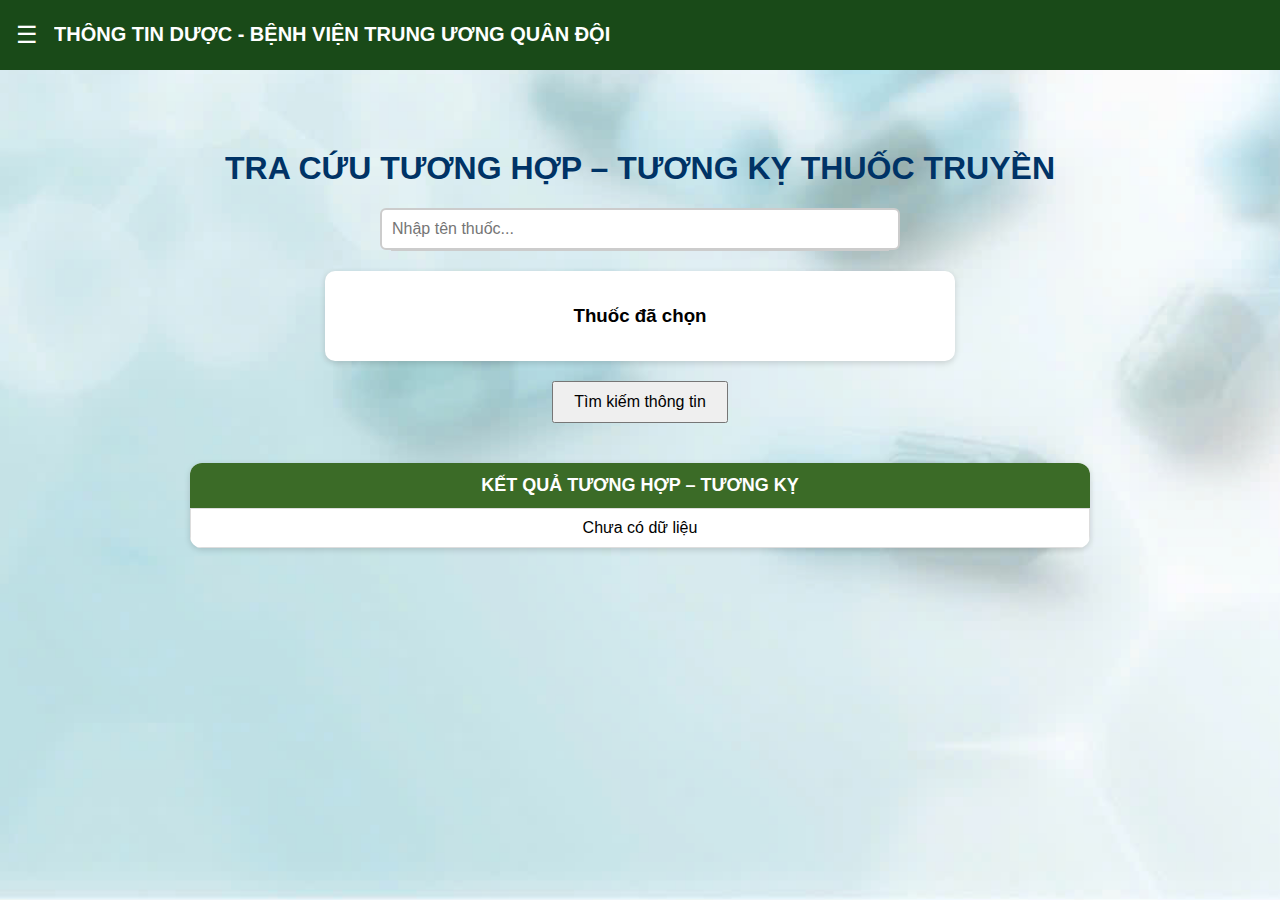
<file: tracuu_tuonghop_tuongki.html>
<!DOCTYPE html>
<html lang="vi">
  <head>
    <meta charset="UTF-8" />
    <meta name="viewport" content="width=device-width, initial-scale=1.0" />
    <title>Tra cứu tương hợp – tương kỵ</title>

    <style>
      body {
        font-family: Arial, sans-serif;
        background: url("bg.jpg") no-repeat center center fixed;
        background-size: cover;
        margin: 0;
        text-align: center;
        padding-top: 70px;
        padding-left: 20px;
        padding-right: 20px;
        padding-bottom: 60px;
      }

      .page-title {
        color: #003366;
        margin-top: 80px;
      }

      input {
        width: 40%;
        padding: 10px;
        border: 2px solid #ccc;
        border-radius: 6px;
        font-size: 16px;
      }

      .suggestions {
        width: 40%;
        margin: 0 auto;
        border: 1px solid #ccc;
        border-top: none;
        background: white;
        border-radius: 0 0 6px 6px;
        max-height: 200px;
        overflow-y: auto;
        text-align: left;
        position: relative;
        z-index: 999;
      }

      .suggestions div {
        padding: 10px;
        cursor: pointer;
      }

      .suggestions div:hover {
        background: #e6f0ff;
      }

      .selected-box {
        margin: 20px auto;
        max-width: 600px;
        background: white;
        border-radius: 10px;
        padding: 15px;
        box-shadow: 0 2px 6px rgba(0, 0, 0, 0.15);
      }

      .drug-item {
        padding: 8px;
        background: #eef4ff;
        border-radius: 6px;
        margin: 6px 0;
        display: flex;
        justify-content: space-between;
      }

      .result {
        margin: 40px auto;
        max-width: 900px;
        background: white;
        border-radius: 12px;
        box-shadow: 0 2px 6px rgba(0, 0, 0, 0.15);
        overflow: hidden;
      }

      .section-title {
        background: #3b6b27;
        color: white;
        padding: 12px;
        font-weight: bold;
        text-align: center;
        font-size: 18px;
      }

      table {
        width: 100%;
        border-collapse: collapse;
      }
      th,
      td {
        border: 1px solid #ddd;
        padding: 10px;
        text-align: center;
      }
      th {
        background: #cfe7ff;
        color: #001c55;
      }
    </style>
  </head>
  <body>
    <div id="header-container"></div>

    <h1 class="page-title">TRA CỨU TƯƠNG HỢP – TƯƠNG KỴ THUỐC TRUYỀN</h1>

    <input
      type="text"
      id="drug-input"
      placeholder="Nhập tên thuốc..."
      oninput="showSuggestions()"
    />
    <div id="suggestions" class="suggestions"></div>

    <div class="selected-box">
      <h3>Thuốc đã chọn</h3>
      <div id="selected-list"></div>
    </div>

    <button
      onclick="searchCompat()"
      style="padding: 10px 20px; font-size: 16px"
    >
      Tìm kiếm thông tin
    </button>

    <div class="result" id="result">
      <div class="section-title">KẾT QUẢ TƯƠNG HỢP – TƯƠNG KỴ</div>
      <table id="result-table">
        <tr>
          <td style="text-align: center">Chưa có dữ liệu</td>
        </tr>
      </table>
    </div>

    <script>
      let compatData = null;
      let selectedDrugs = [];

      fetch("data/compatibility.json")
        .then((res) => res.json())
        .then((json) => (compatData = json));

      function showSuggestions() {
        const input = document.getElementById("drug-input").value.toLowerCase();
        const box = document.getElementById("suggestions");
        box.innerHTML = "";
        if (!compatData || !input) return;

        const list = compatData.drugs.filter((d) =>
          d.toLowerCase().includes(input)
        );

        list.forEach((item) => {
          const div = document.createElement("div");
          div.textContent = item;
          div.onclick = () => addDrug(item);
          box.appendChild(div);
        });
      }

      function addDrug(name) {
        if (!selectedDrugs.includes(name)) selectedDrugs.push(name);
        renderSelected();
        document.getElementById("suggestions").innerHTML = "";
        document.getElementById("drug-input").value = "";
      }

      function renderSelected() {
        const box = document.getElementById("selected-list");
        box.innerHTML = selectedDrugs
          .map(
            (d) => `
    <div class='drug-item'>
      ${d}
      <button onclick="removeDrug('${d}')">X</button>
    </div>`
          )
          .join("");
      }

      function removeDrug(name) {
        selectedDrugs = selectedDrugs.filter((x) => x !== name);
        renderSelected();
      }

      function searchCompat() {
        if (selectedDrugs.length < 2) {
          alert("Cần ít nhất 2 thuốc!");
          return;
        }
        renderMatrix();
      }

      function renderMatrix() {
        const table = document.getElementById("result-table");
        const drugs = compatData.drugs;
        const matrix = compatData.matrix;
        const indexes = selectedDrugs.map((d) => drugs.indexOf(d));

        let html = `<tr><th>Thuốc</th>`;
        selectedDrugs.forEach((d) => (html += `<th>${d}</th>`));
        html += `</tr>`;

        selectedDrugs.forEach((r, i) => {
          html += `<tr><th>${r}</th>`;
          selectedDrugs.forEach((c, j) => {
            const val = matrix[indexes[i]][indexes[j]];
            let color = "",
              text = "";
            if (val === "S") {
              color = "#005eb8";
              text = "-";
            } else if (val === "C") {
              color = "#8be28b";
              text = "V";
            } else if (val === "I") {
              color = "#ff6b6b";
              text = "X";
            }
            html += `<td style='background:${color};font-weight:bold;'>${text}</td>`;
          });
          html += `</tr>`;
        });

        table.innerHTML = html;
      }

      // HEADER
      fetch("header.html")
        .then((res) => res.text())
        .then((html) => {
          document.getElementById("header-container").innerHTML = html;
          initHeader();
        });

      function initHeader() {
        const menuBtn = document.querySelector(".menu-btn");
        const closeBtn = document.querySelector(".close-btn");
        const sideMenu = document.getElementById("sideMenu");
        const overlay = document.getElementById("overlay");

        if (!menuBtn) return;

        menuBtn.onclick = () => {
          sideMenu.classList.add("active");
          overlay.classList.add("active");
        };

        const closeMenu = () => {
          sideMenu.classList.remove("active");
          overlay.classList.remove("active");
        };

        closeBtn.onclick = closeMenu;
        overlay.onclick = closeMenu;
      }
    </script>
  </body>
</html>
</file>
